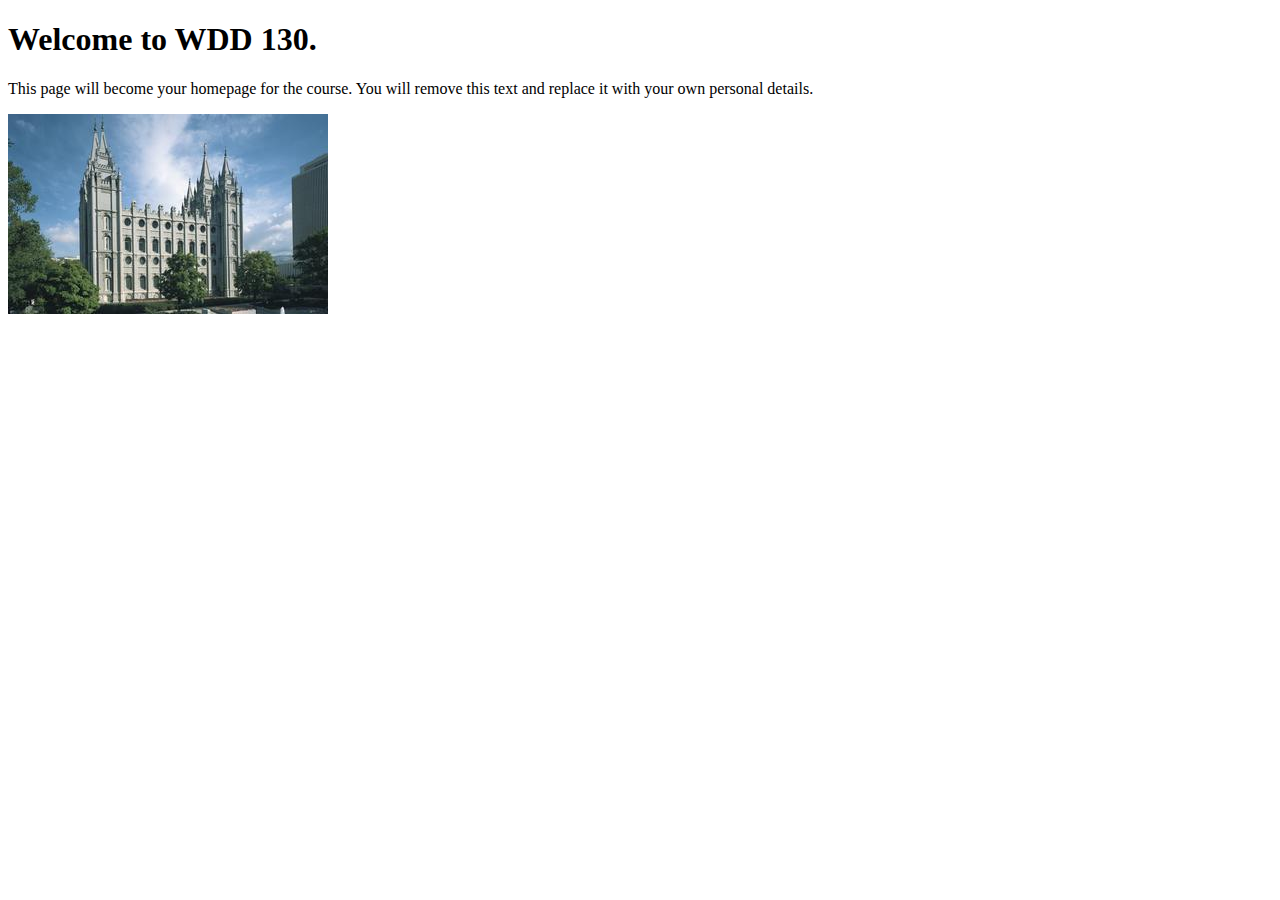
<file: index.html>
<!DOCTYPE html>
<html lang="en">
<head>
    <meta charset="UTF-8">
    <meta name="viewport" content="width=device-width, initial-scale=1.0">
    <title>WDD 130 | Personal Homepage</title>
</head>
<body>
    <h1>Welcome to WDD 130.</h1>
    <p>This page will become your homepage for the course. You will remove this text and replace it with your own personal details.</p>

    <img src="images/salt-lake-temple.jpg" alt="The Salt Lake Temple.">
</body>
</html>
</file>
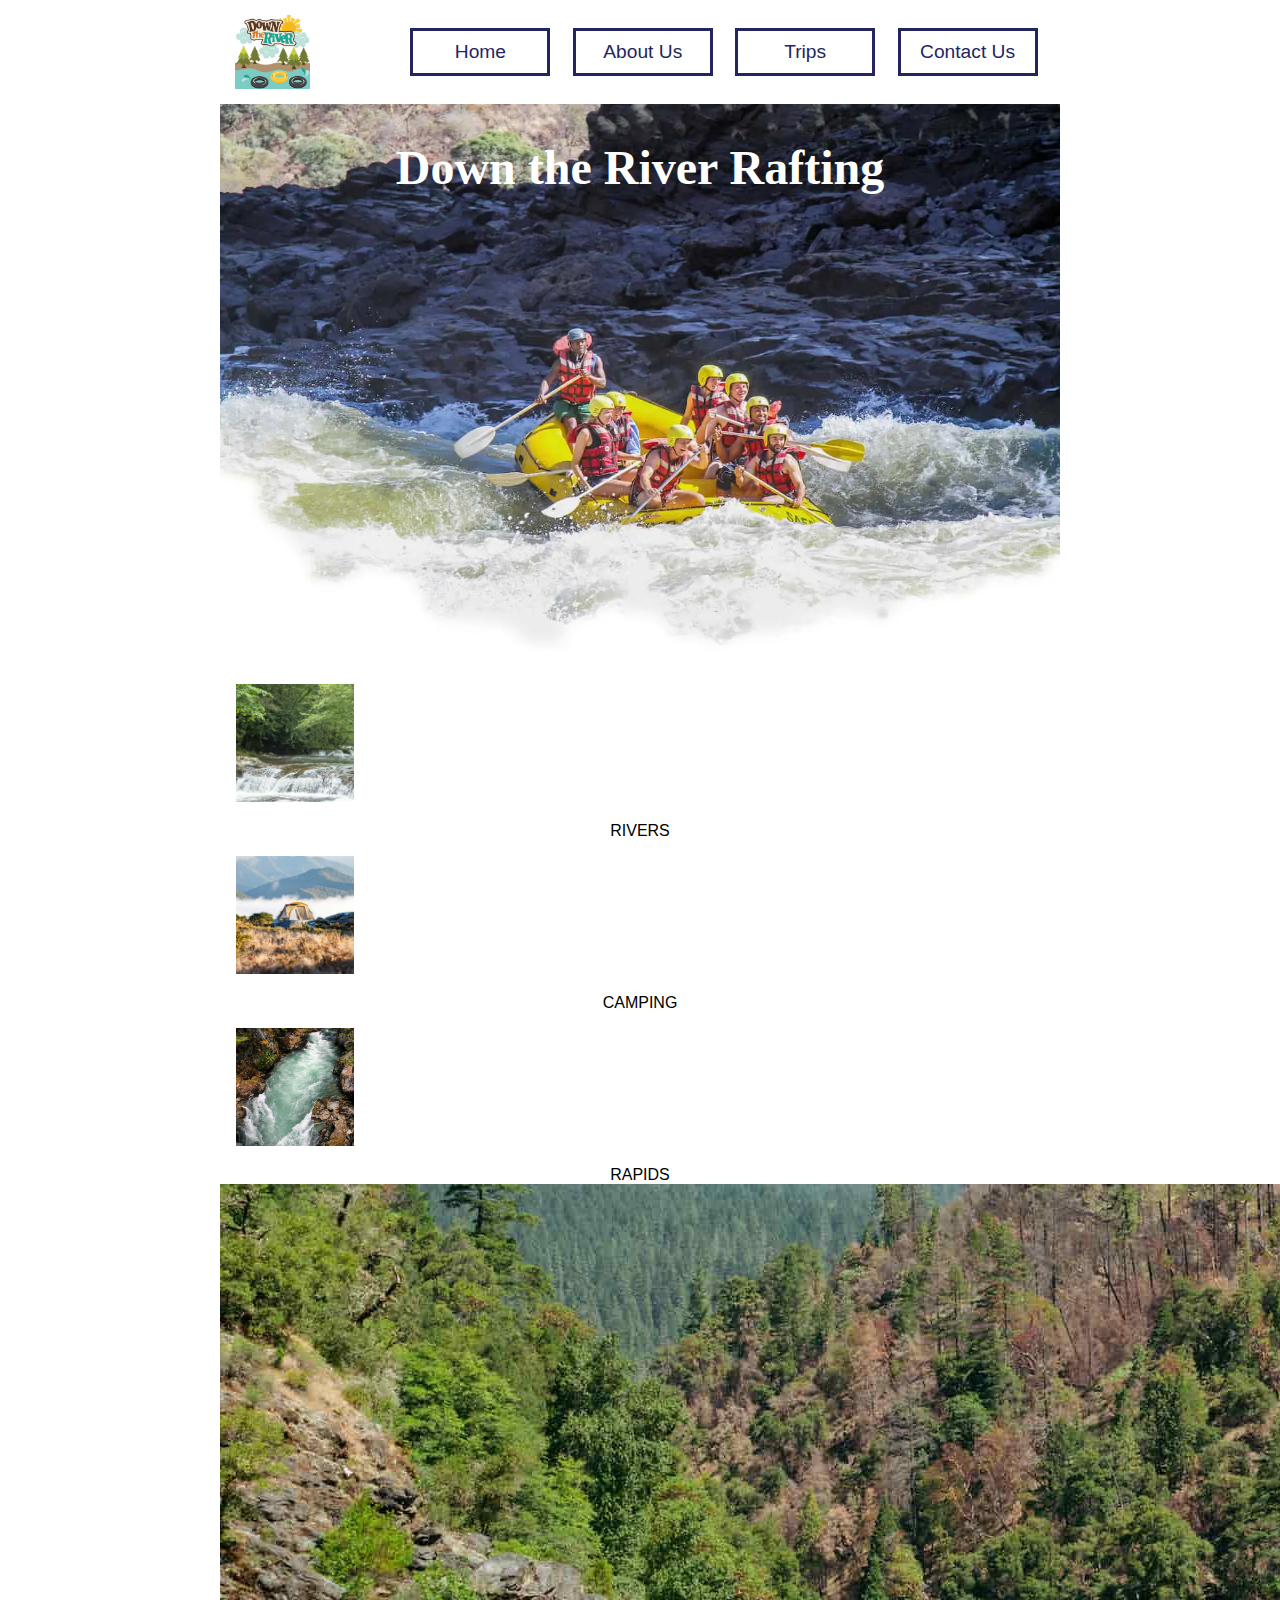
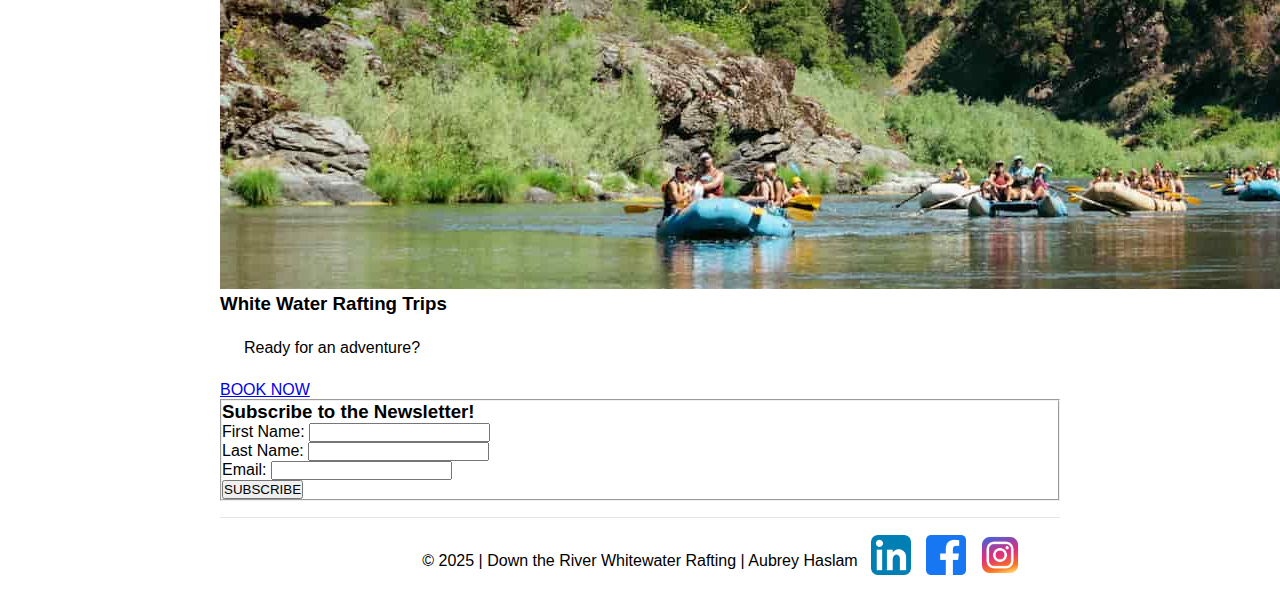
<file: wwr/index.html>
<!DOCTYPE html>
<html lang="en-US">

<head>
    <meta charset="UTF-8">
    <meta name="viewport" content="width=device-width, initial-scale=1.0">
    <meta name="description" content="This is the home page for Down the River Rafting.">
    <meta name="author" content="Aubrey Haslam">
    <title>Home - Down the River Rafting</title>
     <link rel="stylesheet" href="styles/rafting.css">
</head>

<body>
    <header>
        <img src="images/down-the-river-logo.PNG" alt="Rafting Logo">
        <nav>
            <ul class="navigation">
                <li><a href="index.html">Home</a></li>
                <li><a href="about.html">About Us</a></li>
                <li><a href="trips.html">Trips</a></li>
                <li><a href="contact.html">Contact Us</a></li>
            </ul>
        </nav>
    </header>

    <main>
        <div class="hero">
            <img src="images/home-cutout-pic.webp" alt="Whitewater Rafting down a River">
            <h1>Down the River Rafting</h1>
        </div>
        <section class="things-to-do">
                <figure>
                    <img src="images/adventure-1.jpg" alt="River">
                    <figcaption>RIVERS</figcaption>
                </figure>
                <figure>
                    <img src="images/camping.jpg" alt="Camping">
                    <figcaption>CAMPING</figcaption>
                </figure>
                <figure>
                    <img src="images/adventure-3.jpg" alt="Rapids">
                    <figcaption>RAPIDS</figcaption>
                </figure>
            </section>
        <div class="trips_shoutout">
            <img src="images/trips-shoutout.jpg" alt="Whitewater Rafting down a River">
            <div class="shoutout">
                <h3>White Water Rafting Trips</h3>
                <p>Ready for an adventure?</p>
                <a href="trips.html">BOOK NOW</a>
            </div>
        </div>
        <form>
            <fieldset>
                <div class="subscribe-news">
                    <h3>Subscribe to the Newsletter!</h3>
                    <div class="first">
                        <label for="firstname">First Name:</label>
                        <input type="text" id="firstname" name="firstname"><br>
                    </div>
                    <div class="last">
                        <label for="lastname">Last Name:</label>
                        <input type="text" id="lastname" name="lastname"><br>
                    </div>
                    <div class="email">
                        <label for="useremail">Email:</label>
                        <input type="email" id="useremail" name="usermail">
                    </div>
                    <button type="submit">SUBSCRIBE</button>
                </div>
            </fieldset>
        </form>
           
    </main>

    <footer>
        <section class="credits">
            <p>© 2025 | Down the River Whitewater Rafting | Aubrey Haslam</p>
            <nav class="socialmedia">
                <a href="https://linkedin.com">
                    <img src="images/linkedin-icon.png" alt="LinkedIn Icon">
                </a>
                <a href="https://facebook.com">
                    <img src="images/facebook-icon.png" alt="Facebook Icon">
                </a>
                <a href="https://instagram.com">
                    <img src="images/instagram-icon.png" alt="Instagram Icon">
                </a>
            </nav>
        </section>
    </footer>
</body>

</html>
</file>
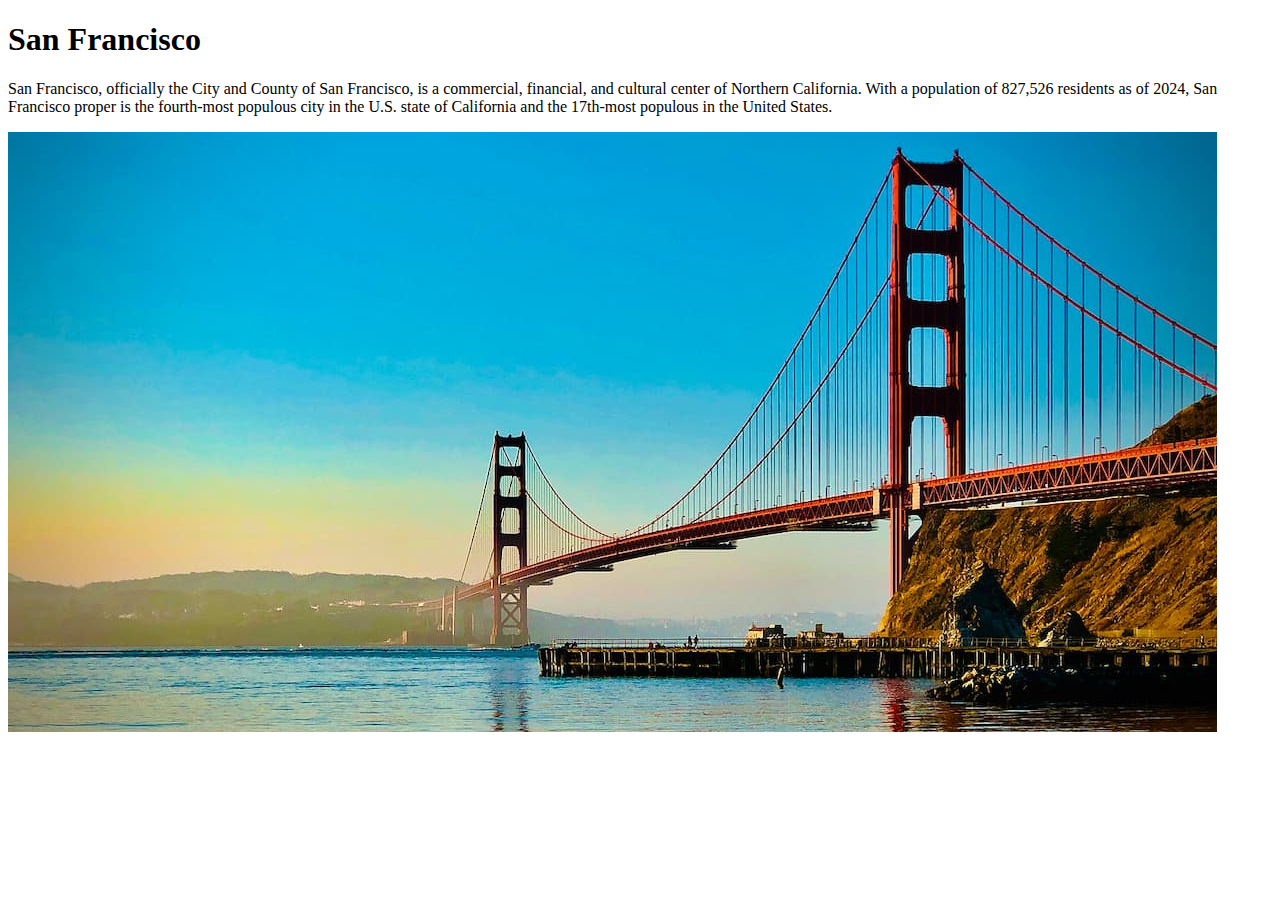
<file: week01/favorite-city.html>
<!DOCTYPE html>
<html lang="en">

<head>
    <meta charset="UTF-8">
    <meta name="viewport" content="width=device-width, initial-scale=1.0">
    <title>My Favorite City</title>
</head>

<body>
    <h1>San Francisco</h1>
    <p>San Francisco, officially the City and County of San Francisco, is a commercial, financial, and cultural
        center of Northern California. With a population of 827,526 residents as of 2024, San Francisco proper is
        the fourth-most populous city in the U.S.
        state of California and the 17th-most populous in the United States.</p>
    <img src="images/golden-gate-bridge-resized.jpg" alt="A picture of the Golden Gate Bridge.">
</body>

</html>
</file>
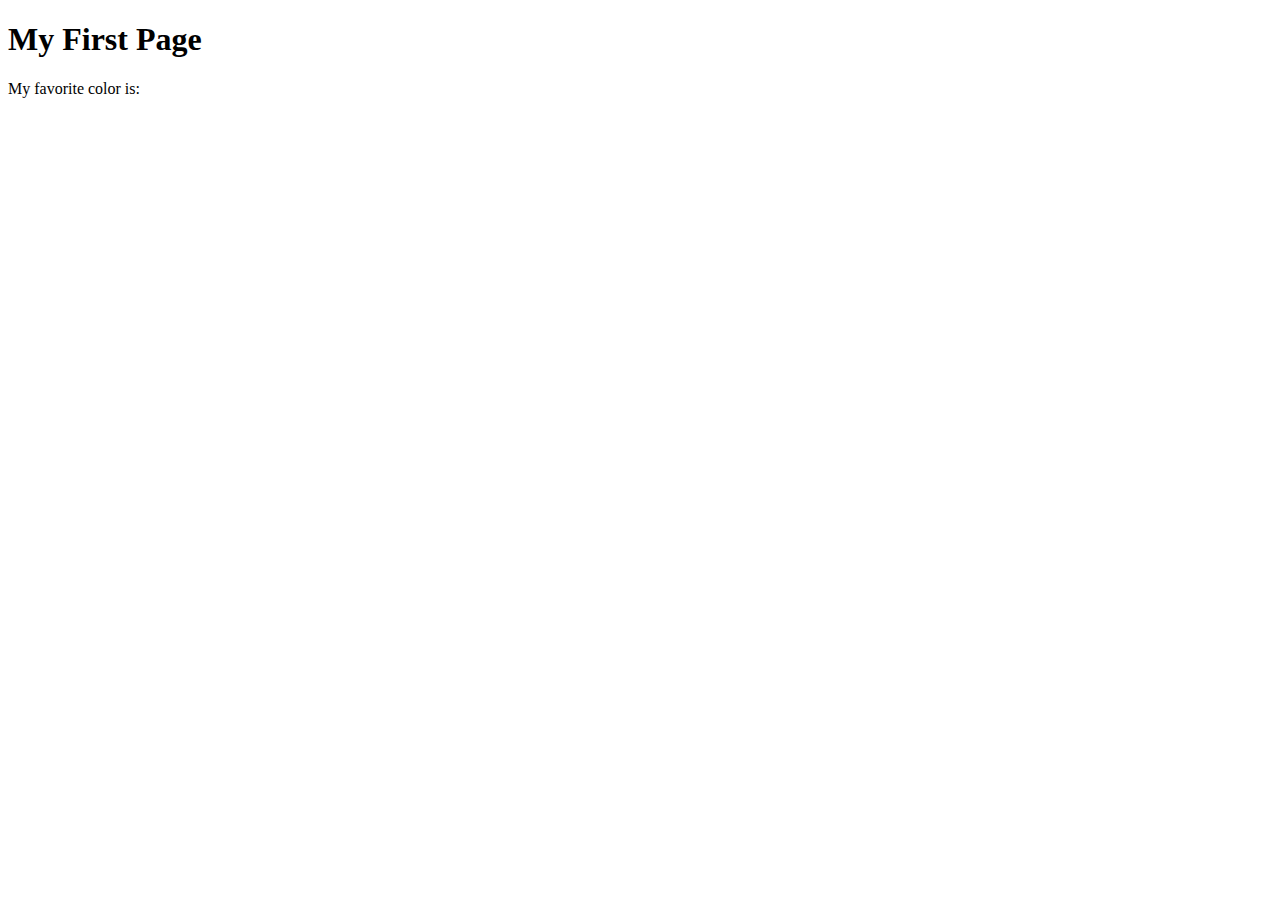
<file: week01/first-page.html>
<!DOCTYPE html>
<html lang="en">
<head>
    <meta charset="UTF-8">
    <meta name="viewport" content="width=device-width, initial-scale=1.0">
    <title>My First Page</title>
</head>
<body>
    <h1>My First Page</h1>
    <p>My favorite color is: </p>
</body>
</html>
</file>
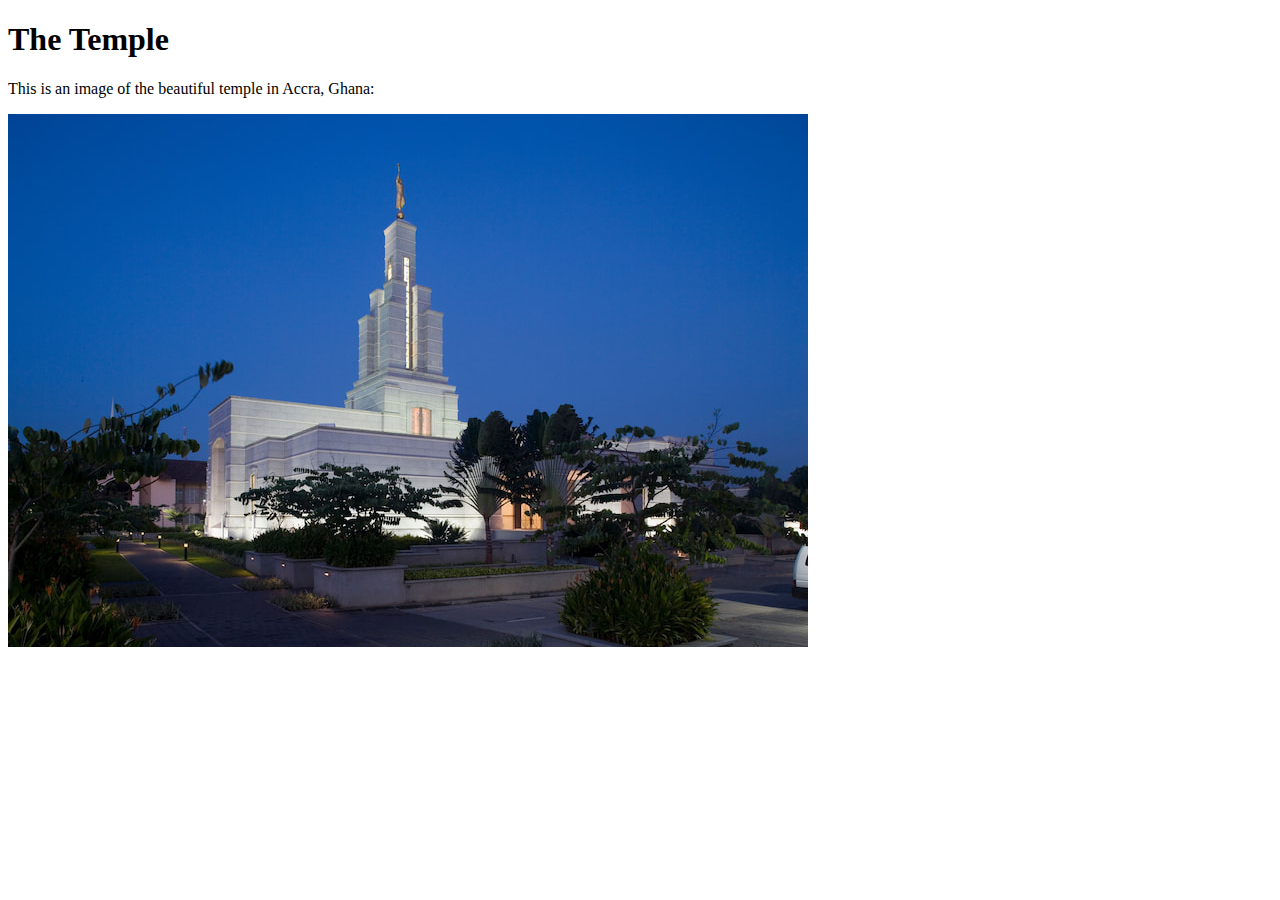
<file: week01/images-solution.html>
<!DOCTYPE html>
<html lang="en">
<head>
    <meta charset="UTF-8">
    <meta name="viewport" content="width=device-width, initial-scale=1.0">
    <title>Temple Image</title>
</head>
<body>
    <h1>The Temple</h1>
    <p>This is an image of the beautiful temple in Accra, Ghana:</p>
    <img src="images/temple-small.jpg" alt="The Accra Ghana Temple">
    
</body>
</html>
</file>
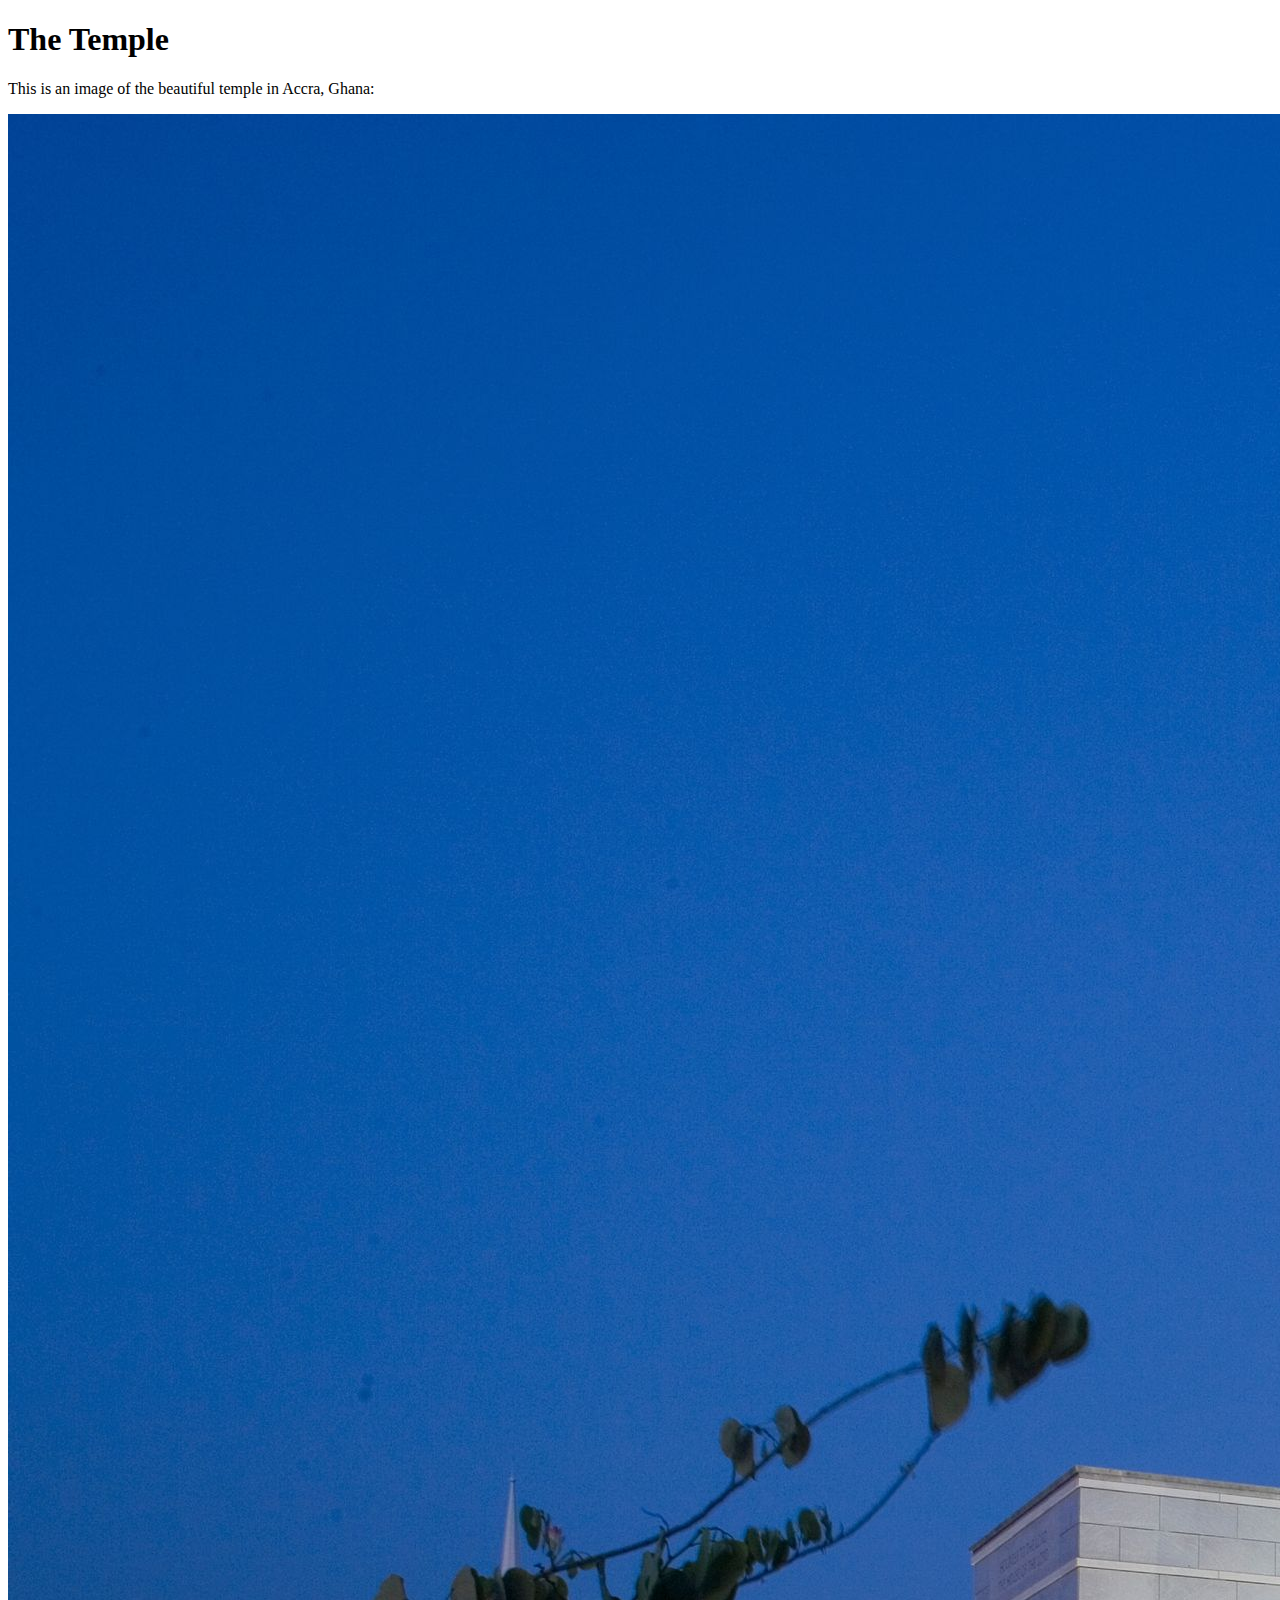
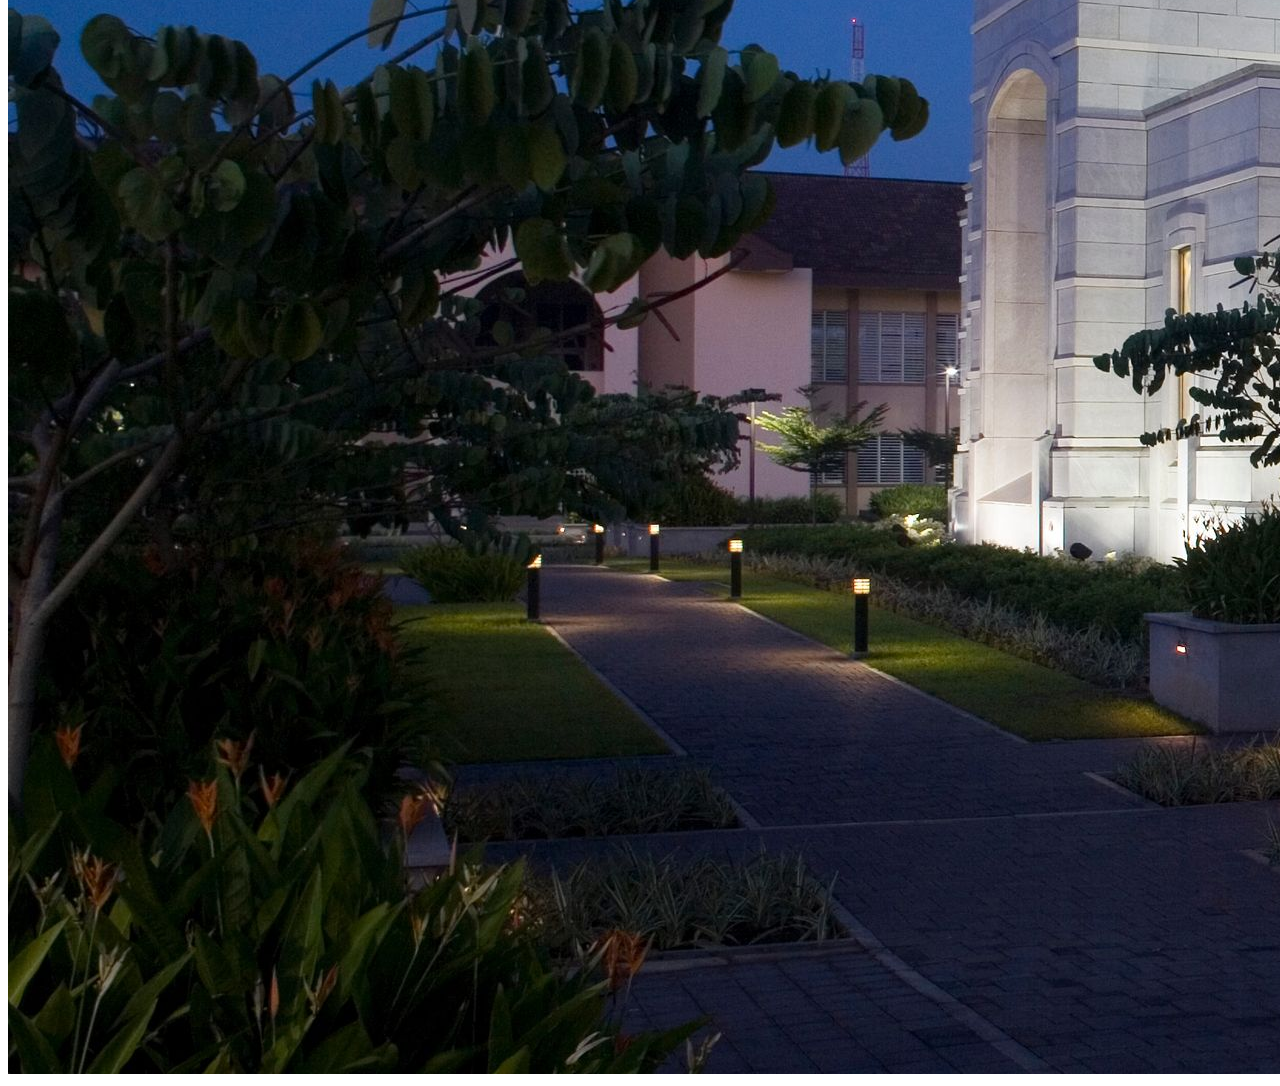
<file: week01/images.html>
<!DOCTYPE html>
<html lang="en">
<head>
    <meta charset="UTF-8">
    <meta name="viewport" content="width=device-width, initial-scale=1.0">
    <title>Temple Image</title>
</head>
<body>
    <h1>The Temple</h1>
    <p>This is an image of the beautiful temple in Accra, Ghana:</p>
    <img src="images/temple-large.jpeg" alt="The Accra Ghana Temple">
    
</body>
</html>
</file>
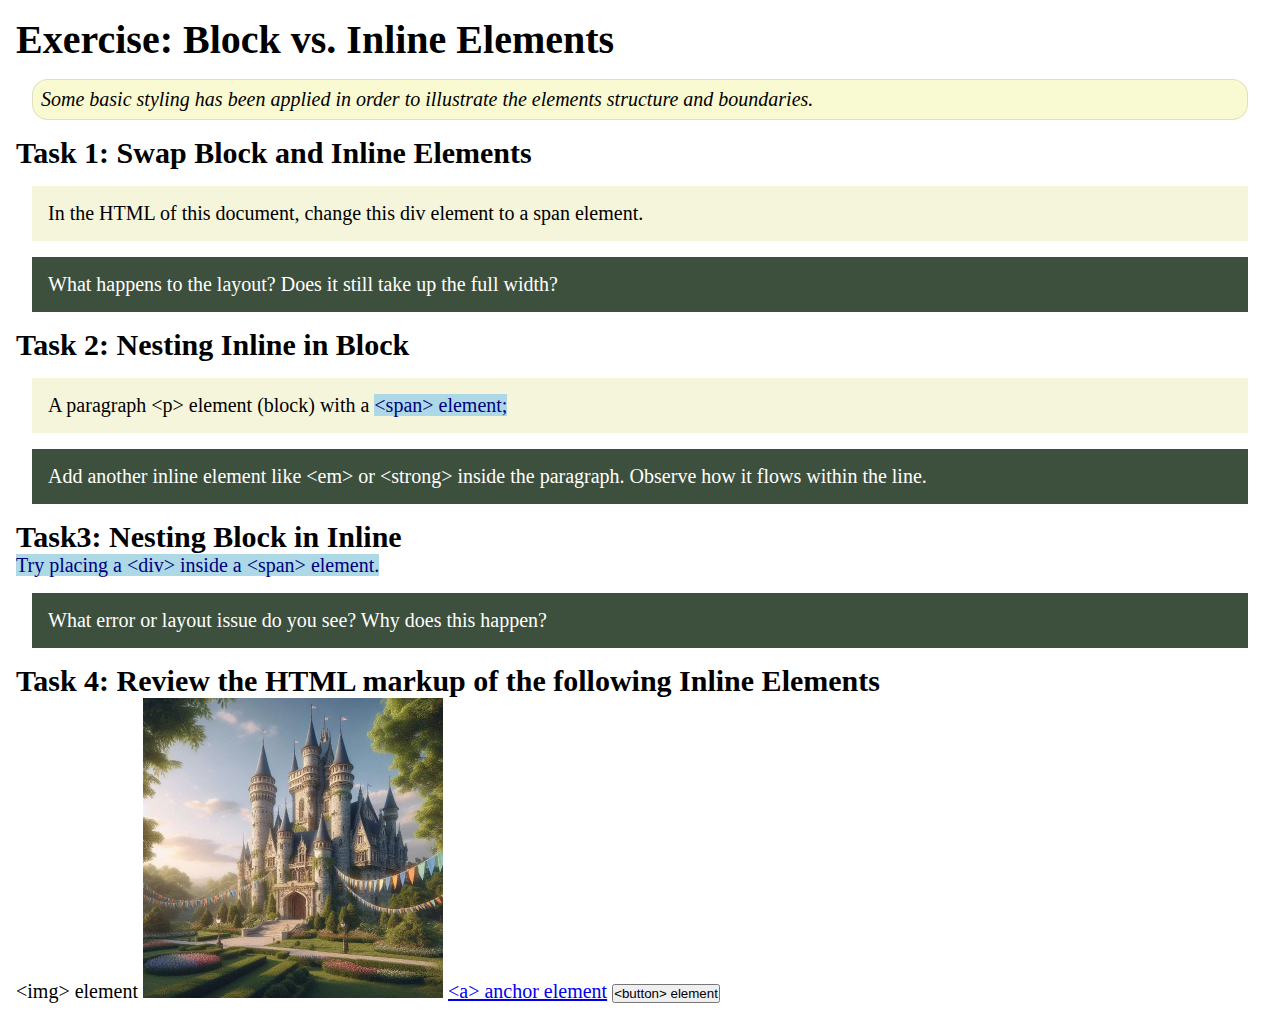
<file: week02/block-vs-inline.html>
<!DOCTYPE html>
<html lang="en">

<head>
    <meta charset="UTF-8">
    <meta name="viewport" content="width=device-width, initial-scale=1.0">
    <title>Exercise: Block vs. Inline Elements</title>
    <link rel="stylesheet" href="styles/block-vs-inline.css">
</head>

<body>
    <main>
        <h1>Exercise: Block vs. Inline Elements</h1>
        <p class="note">Some basic styling has been applied in order to illustrate the elements structure and
            boundaries.</p>

        <h2>Task 1: Swap Block and Inline Elements</h2>
        <div>In the HTML of this document, change this div element to a span element.</div>

        <p class="question">What happens to the layout? Does it still take up the full width?</p>

        <h2>Task 2: Nesting Inline in Block</h2>
        <p>A paragraph &lt;p&gt; element (block) with a <span>&lt;span&gt; element;</span></p>
        <p class="question">Add another inline element like &lt;em&gt; or &lt;strong&gt; inside the paragraph. Observe
            how it flows within the line.</p>

        <h2>Task3: Nesting Block in Inline</h2>
        <span>Try placing a &lt;div&gt; inside a &lt;span&gt; element.</span>
            <p class="question">What error or layout issue do you see? Why does this happen?</p>


            <h2>Task 4: Review the HTML markup of the following Inline Elements</h2>
        &lt;img&gt; element
        <img src="images/castle.webp" alt="placeholder image (images are inline)" width="300" height="300">
        <a href="https://churchofjesuschrist.org">&lt;a&gt; anchor element</a>
        <button type="button">&lt;button&gt; element</button>
    </main>
</body>

</html>
</file>
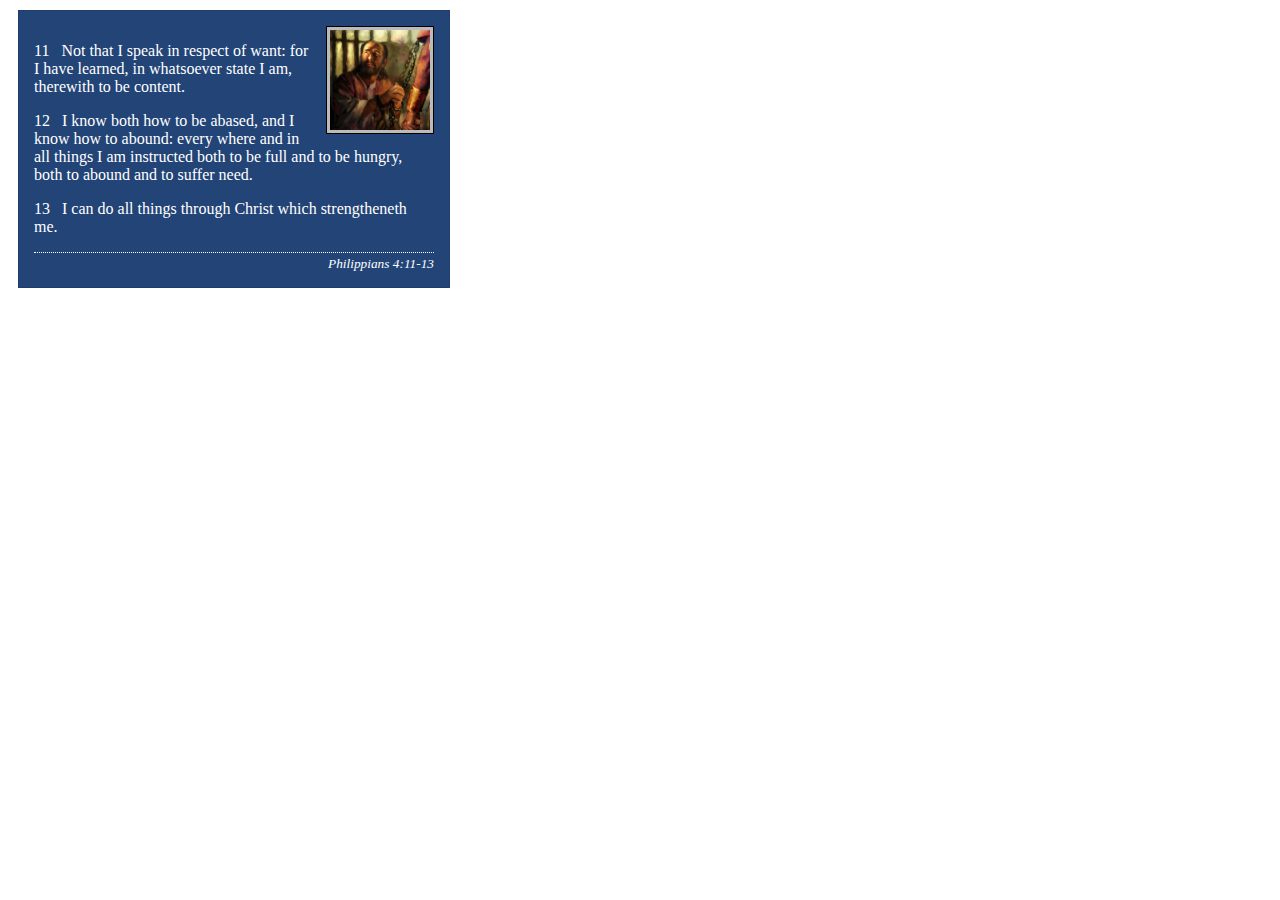
<file: week02/box-model-solution.html>
<!DOCTYPE html>
<html lang="en">
<head>
    <meta charset="UTF-8">
    <meta name="viewport" content="width=device-width, initial-scale=1.0">
    <title>Box Model Activity</title>
    <link rel="stylesheet" href="styles/box-model-solution.css">
</head>
<body>
    <main>
        <div class="callout">
            <img src="images/apostle-paul-imprisoned.webp" alt="Paul the Apostle - Imprisoned in Rome" width="200" height="200">
            <blockquote>
                <p>11 &nbsp; Not that I speak in respect of want: for I have learned, in whatsoever state I am, therewith to be content.</p>
                <p>12 &nbsp; I know both how to be abased, and I know how to abound: every where and in all things I am instructed both to be full and to be hungry, both to abound and to suffer need.</p>
                <p>13 &nbsp; I can do all things through Christ which strengtheneth me.</p>
            </blockquote>
            <cite>Philippians 4:11-13</cite>
        </div>
    </main>
</body>
</html>
</file>
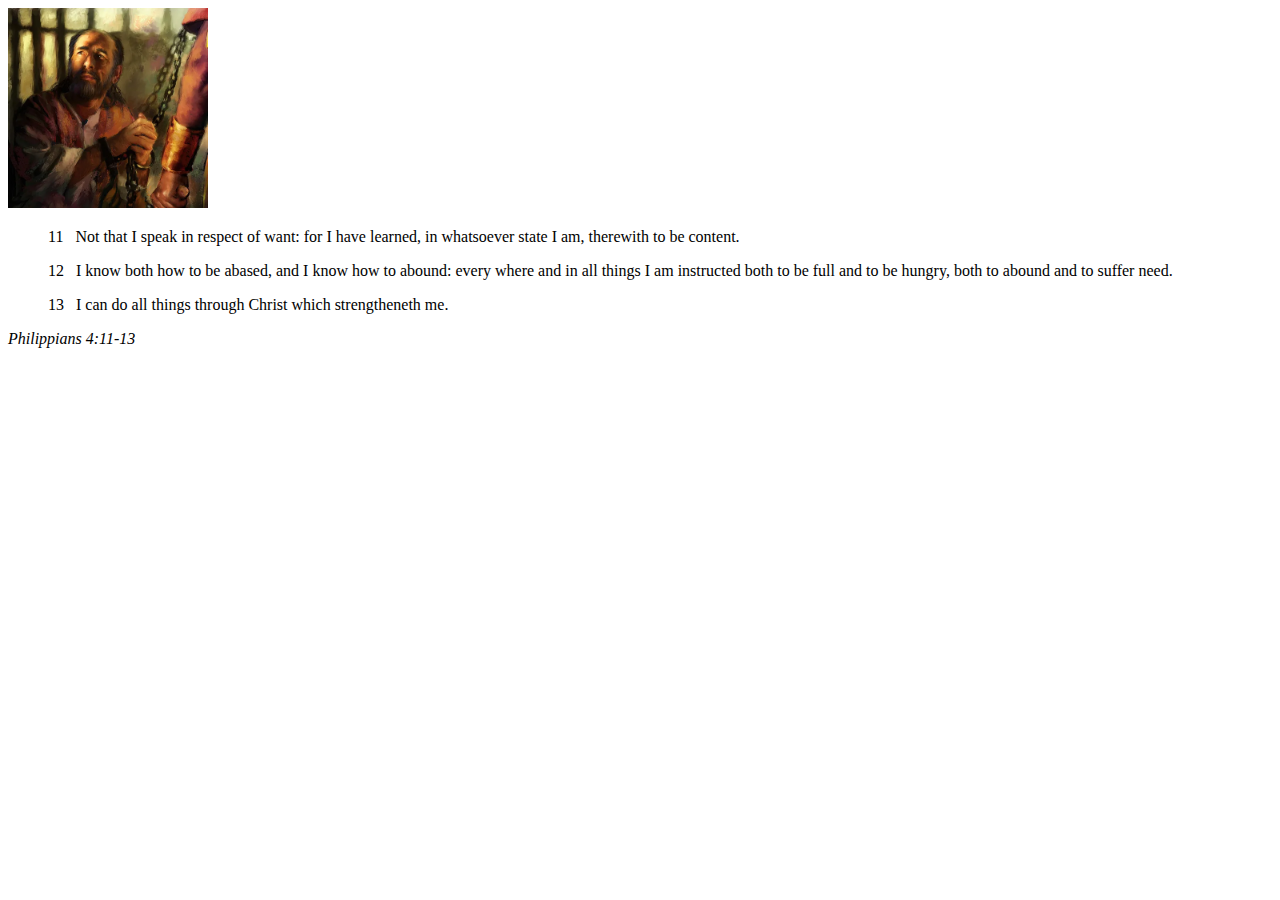
<file: week02/box-model.html>
<!DOCTYPE html>
<html lang="en">
<head>
    <meta charset="UTF-8">
    <meta name="viewport" content="width=device-width, initial-scale=1.0">
    <title>Box Model Activity</title>
</head>
<body>
    <main>
        <div class="callout">
            <img src="images/apostle-paul-imprisoned.webp" alt="Paul the Apostle - Imprisoned in Rome" width="200" height="200">
            <blockquote>
                <p>11 &nbsp; Not that I speak in respect of want: for I have learned, in whatsoever state I am, therewith to be content.</p>
                <p>12 &nbsp; I know both how to be abased, and I know how to abound: every where and in all things I am instructed both to be full and to be hungry, both to abound and to suffer need.</p>
                <p>13 &nbsp; I can do all things through Christ which strengtheneth me.</p>
            </blockquote>
            <cite>Philippians 4:11-13</cite>
        </div>
    </main>
</body>
</html>
</file>
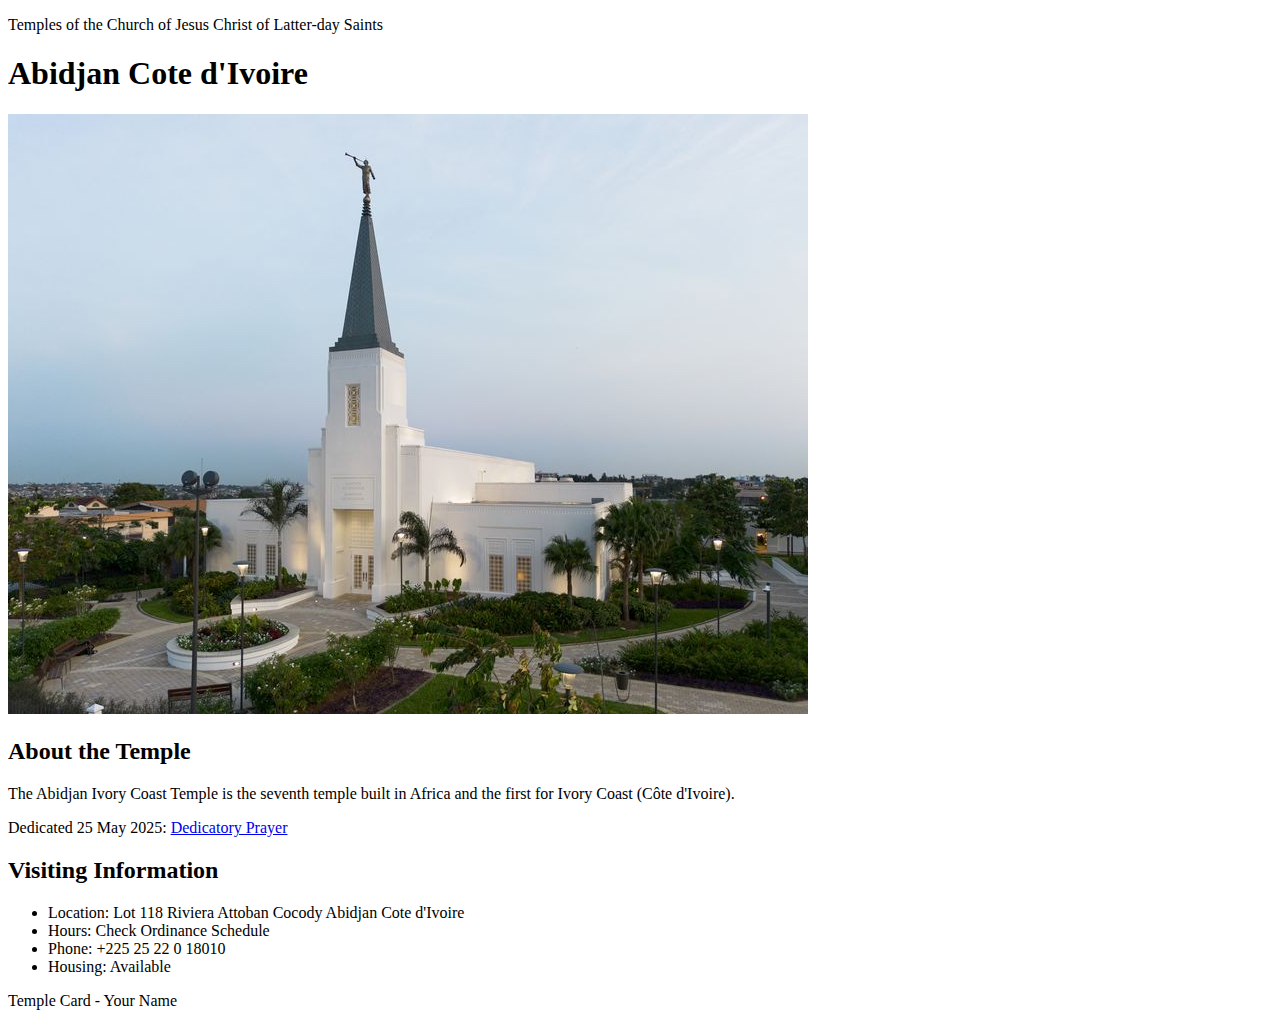
<file: week02/temple.html>
<!DOCTYPE html>
<html lang="en">

<head>
    <meta charset="UTF-8">
    <meta name="viewport" content="width=device-width, initial-scale=1.0">
    <title>Temple Card - Abidjan Cote d'Ivoire</title>
</head>

<body>
    <header>
        <p>Temples of the Church of Jesus Christ of Latter-day Saints</p>
    </header>
    <main>
        <h1>Abidjan Cote d'Ivoire</h1>
        <picture>
            <img src="images/abidjan-ivory-coast.jpeg" alt="Abidjan Cote d'Ivoire Temple">
        </picture>
        <section>
            <h2>About the Temple</h2>
            <p>The Abidjan Ivory Coast Temple is the seventh temple built in Africa and the first for Ivory Coast (Côte
                d'Ivoire).</p>
            <p>Dedicated 25 May 2025: <a
                    href="https://www.churchofjesuschrist.org/temples/dedicatory-prayer/abidjan-ivory-coast-temple/2025-05-25?lang=eng"
                    target="_blank" rel="noopener noreferrer">Dedicatory Prayer</a></p>
        </section>
        <section>
            <h2>Visiting Information</h2>
            <ul>
                <li>Location: Lot 118 Riviera Attoban Cocody Abidjan Cote d'Ivoire</li>
                <li>Hours: Check Ordinance Schedule</li>
                <li>Phone: +225 25 22 0 18010</li>
                <li>Housing: Available</li>
            </ul>
        </section>
    </main>
    <footer>
        <p>Temple Card - Your Name</p>
    </footer>
</body>

</html>
</file>
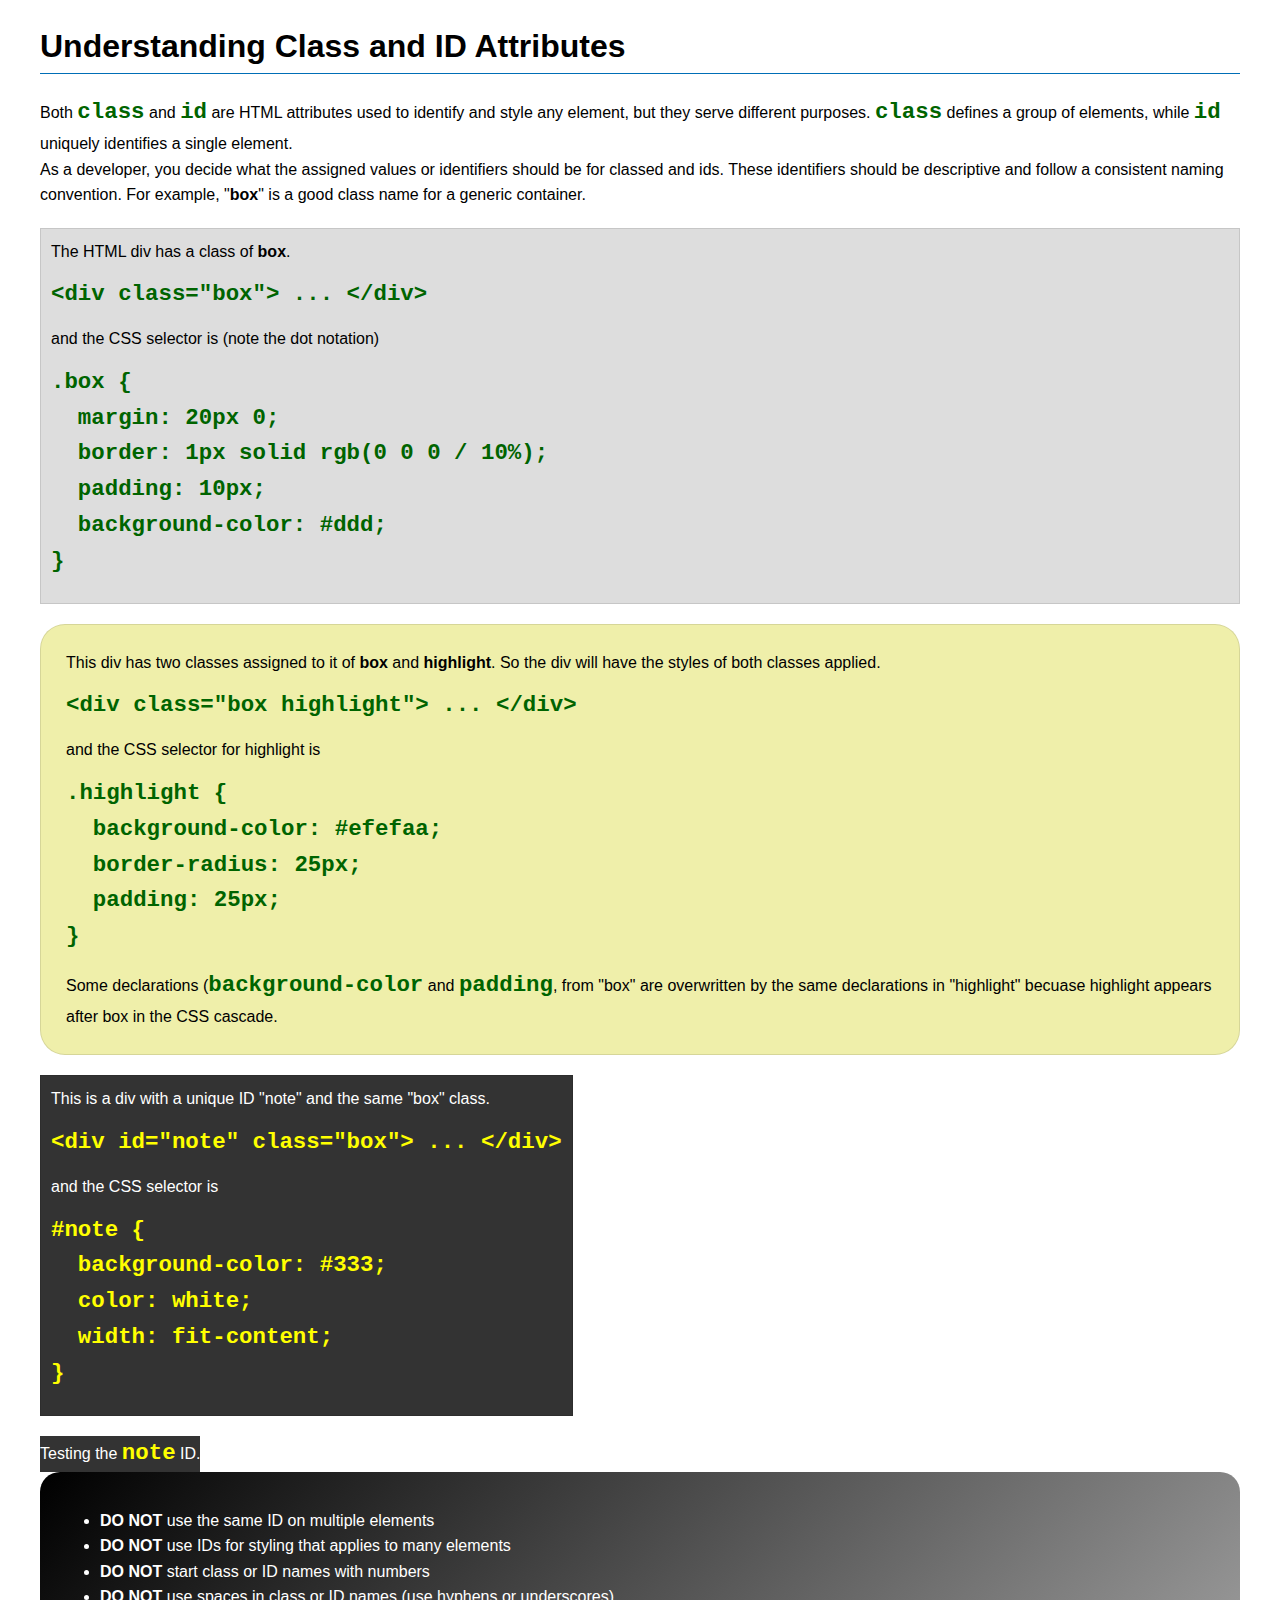
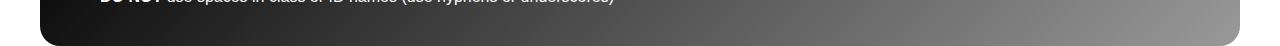
<file: week03/class-and-id.html>
<!DOCTYPE html>
<html lang="en">

<head>
    <meta charset="UTF-8">
    <meta name="viewport" content="width=device-width, initial-scale=1.0">
    <title>Class vs ID Attributes</title>
    <link rel="stylesheet" href="styles/class-and-id.css">
</head>

<body>
    <h1>Understanding Class and ID Attributes</h1>
    <p>Both <code>class</code> and <code>id</code> are HTML attributes used to identify and style any element, but they
        serve different purposes. <code>class</code> defines a group of elements, while <code>id</code> uniquely
        identifies a single element.</p>
    <p>As a developer, you decide what the assigned values or identifiers should be for classed and ids. These
        identifiers should be
        descriptive and follow a consistent naming convention. For example, "<strong>box</strong>" is a good class name
        for a generic container.</p>
    <div class="box">
        <p>The HTML div has a class of <strong>box</strong>.</p>
        <pre><code class="html">&lt;div class="box"&gt; ... &lt;/div&gt;</code></pre>
        and the CSS selector is (note the dot notation)
        <pre><code class="css">.box {
  margin: 20px 0;
  border: 1px solid rgb(0 0 0 / 10%);
  padding: 10px;
  background-color: #ddd; 
}</code></pre>
    </div>

    <div class="box highlight">
        <p>This div has two classes assigned to it of <strong>box</strong> and <strong>highlight</strong>. So the div
            will have the styles of both classes applied.</p>
        <pre><code class="html">&lt;div class="box highlight"&gt; ... &lt;/div&gt;</code></pre>
        and the CSS selector for highlight is
        <pre><code class="css">.highlight {
  background-color: #efefaa;
  border-radius: 25px;
  padding: 25px;
}</code></pre>
<p>Some declarations (<code>background-color</code> and <code>padding</code>, from "box" are overwritten by the same declarations in "highlight" becuase highlight appears after box in the CSS cascade.</p>
    </div>

    <div id="note" class="box">
        <p>This is a div with a unique ID "note" and the same "box" class.</p>
        <pre><code class="html">&lt;div id="note" class="box"&gt; ... &lt;/div&gt;</code></pre>
        and the CSS selector is
        <pre><code class="css">#note {
  background-color: #333;
  color: white;
  width: fit-content;
}</code></pre>
    </div>

    <div id="note">
        <p>Testing the <code>note</code> ID.</p>
    </div>

    <section id="best-practice">
        <ul>
            <li><strong>DO NOT</strong> use the same ID on multiple elements</li>
            <li><strong>DO NOT</strong> use IDs for styling that applies to many elements</li>
            <li><strong>DO NOT</strong> start class or ID names with numbers</li>
            <li><strong>DO NOT</strong> use spaces in class or ID names (use hyphens or underscores)</li>
        </ul>
    </section>




</body>

</html>
</file>
<file: wwr/styles/rafting.css>
:root {
    --light-beige: #EBE6D9;
    --dark-blue: #232560;
    --medium-blue: #0451a1;
    --light-forest-green: #758763;
    --grey: grey;
    --dark-green: #28462b;
    --heading-font: "Times New Roman", "Georgia", serif;
    --body-font: Arial, Helvetica, sans-serif;
}

*{
    margin: 0;
    padding: 0;
    box-sizing: border-box;
}

/*fonts*/

body {
    font-family: var(--body-font);
    color: black
}

h1, h2 {
    font-family: var(--heading-font);
}

/*sizing*/

header, main, footer {
    width: 840px;
    margin: 0 auto;
}

p, article {
    margin: 16px;
    padding: 8px;
}

/*header*/

header {
    display: grid;
    grid-template-columns: 1fr 4fr;
    align-items: center;
    background-color: white;
}

header img {
    width: 75px;
    margin: 15px;
}

nav {
    grid-column: 2/6;
}

.navigation {
    display: flex;
    list-style: none;
    justify-content: space-evenly;
}

.navigation a {
    display: block;
    width: 140px;
    text-align: center;
    border: 3px solid var(--dark-blue);
    color: var(--dark-blue);
    padding: 10px;
    text-decoration: none;
    font-size: 1.2rem;
}

/*main*/

.hero {
    position: relative;
}

.hero img {
    width: 840px;
}

h1 {
    position: absolute;
    top: 20px;
    width: 840px;;
    padding: 16px;
    text-align: center;
    color: #fff;
    font-size: 3rem;
}

.hero article img {
    float: right;
    width: 125px;
}

article {
    position: absolute;
    bottom: 10px;
    width: 95%;
    padding: 10px;
    opacity: 0.8;
    background-color: var(--grey);
    color: #fff;
}

.hero article p {
    width: 620px;
}

.history {
    margin-top: 16px;
    display: grid;
    grid-template-columns: 1fr 1fr 1fr;
    grid-template-rows: auto auto;
    
}

.history h2 {
    grid-column: 1/4;
}

.p1 {
    grid-column: 1/2;
}

.history img {
    width: 280px;
    padding: 16px
}

.p2 {
    grid-column: 3/4;
}

.adventure {
    display: grid;
    grid-template-columns: 1fr 1fr 1fr 1fr 1fr;
    grid-template-rows: auto auto;
    place-items: center;
}

.adventure h2 {
    grid-column: 1/6;
}

figure img {
    width: 150px;
    height: auto;
    padding: 16px;
}

figure figcaption {
    text-align: center;
}

h2 {
    top: 20px;
    width: 840px;
    padding: 16px;
    text-align: center;
    background-color: var(--light-forest-green);
    color: white;
}

/* Footer */

.credits {
    position: relative;
    width: 840px;
    height: auto;
    padding: 10px;
    border-top: 1px solid rgb(0 0 0 / 10%);
    margin-top: 16px;
    text-align: center;
    
}

.socialmedia {
    position: absolute;
    bottom: 25px;
    right: 35px;
    
}

.socialmedia a {
    text-decoration: none;
    padding: 5px;
}

.socialmedia img {
    width: 40px;
}
</file>
<file: week02/styles/block-vs-inline.css>
* {
    margin: 0;
    padding: 0;
}

body {
    font-size: 20px;
    margin: 1rem;
}

p,
div {
    background-color: beige;
    margin: 1rem;
    padding: 1rem;
}

span {
    color: navy;
    background-color: lightblue;
}

code {
    margin: 0;
    padding: 0;
    color: green;
    font-size: 1.2rem;
}

.note {
    font-style: italic;
    background-color: lightgoldenrodyellow;
    border-radius: 1rem;
    border: 1px solid rgb(0 0 0 / 10%);
    margin: 1rem;
    padding: .5rem;
}

.question {
    background-color: #3d503d;
    color: #fff;
}
</file>
<file: week02/styles/box-model-solution.css>
.callout {
    max-width: 400px;
    margin: 10px;
    border: 1px solid rgba(0, 0, 0, .1);
    padding: 15px;
    background-color: #247;
    color: #fff;
}

.callout img {
    float: right;
    margin: 0 0 10px 15px;
    border: 1px solid #000;
    padding: 3px;
    background-color: #bbb;
    width: 100px;
    height: auto;

}

blockquote {
    margin: 0;
}

cite {
    display: block;
    border-top: 1px dotted #fff;
    padding-top: 3px;
    text-align: right;
    font-size: smaller;
}
</file>
<file: week03/styles/class-and-id.css>
body {
    font-family: Arial, sans-serif;
    line-height: 1.6;
    margin: 0;
    padding: 0 40px;
}

h1 {
    border-bottom: 1px solid rgb(0 110 182);
    padding-bottom: 0;
}



p {
    margin: 0;
}

code {
    color: darkgreen;
    font-weight: 700;
    font-size: 1.4rem;
}

/* Class examples - can be reused */

.box {
    margin: 20px 0;
    border: 1px solid rgb(0 0 0 / 10%);
    padding: 10px;
    background-color: #ddd; /* this is shorthand for #dddddd */
}

.highlight {
    background-color: #efefaa;
    border-radius: 25px;
    padding: 25px;
}

/* ID examples - should be unique */

#note {
    background-color: #333;
    color: white;
    width: fit-content;
}

#note code {
    color: yellow;
}

#best-practice {
    background: linear-gradient(135deg, #000 0%, #999 100%);
    color: white;
    border-radius: 20px;
    padding: 20px
}
</file>
